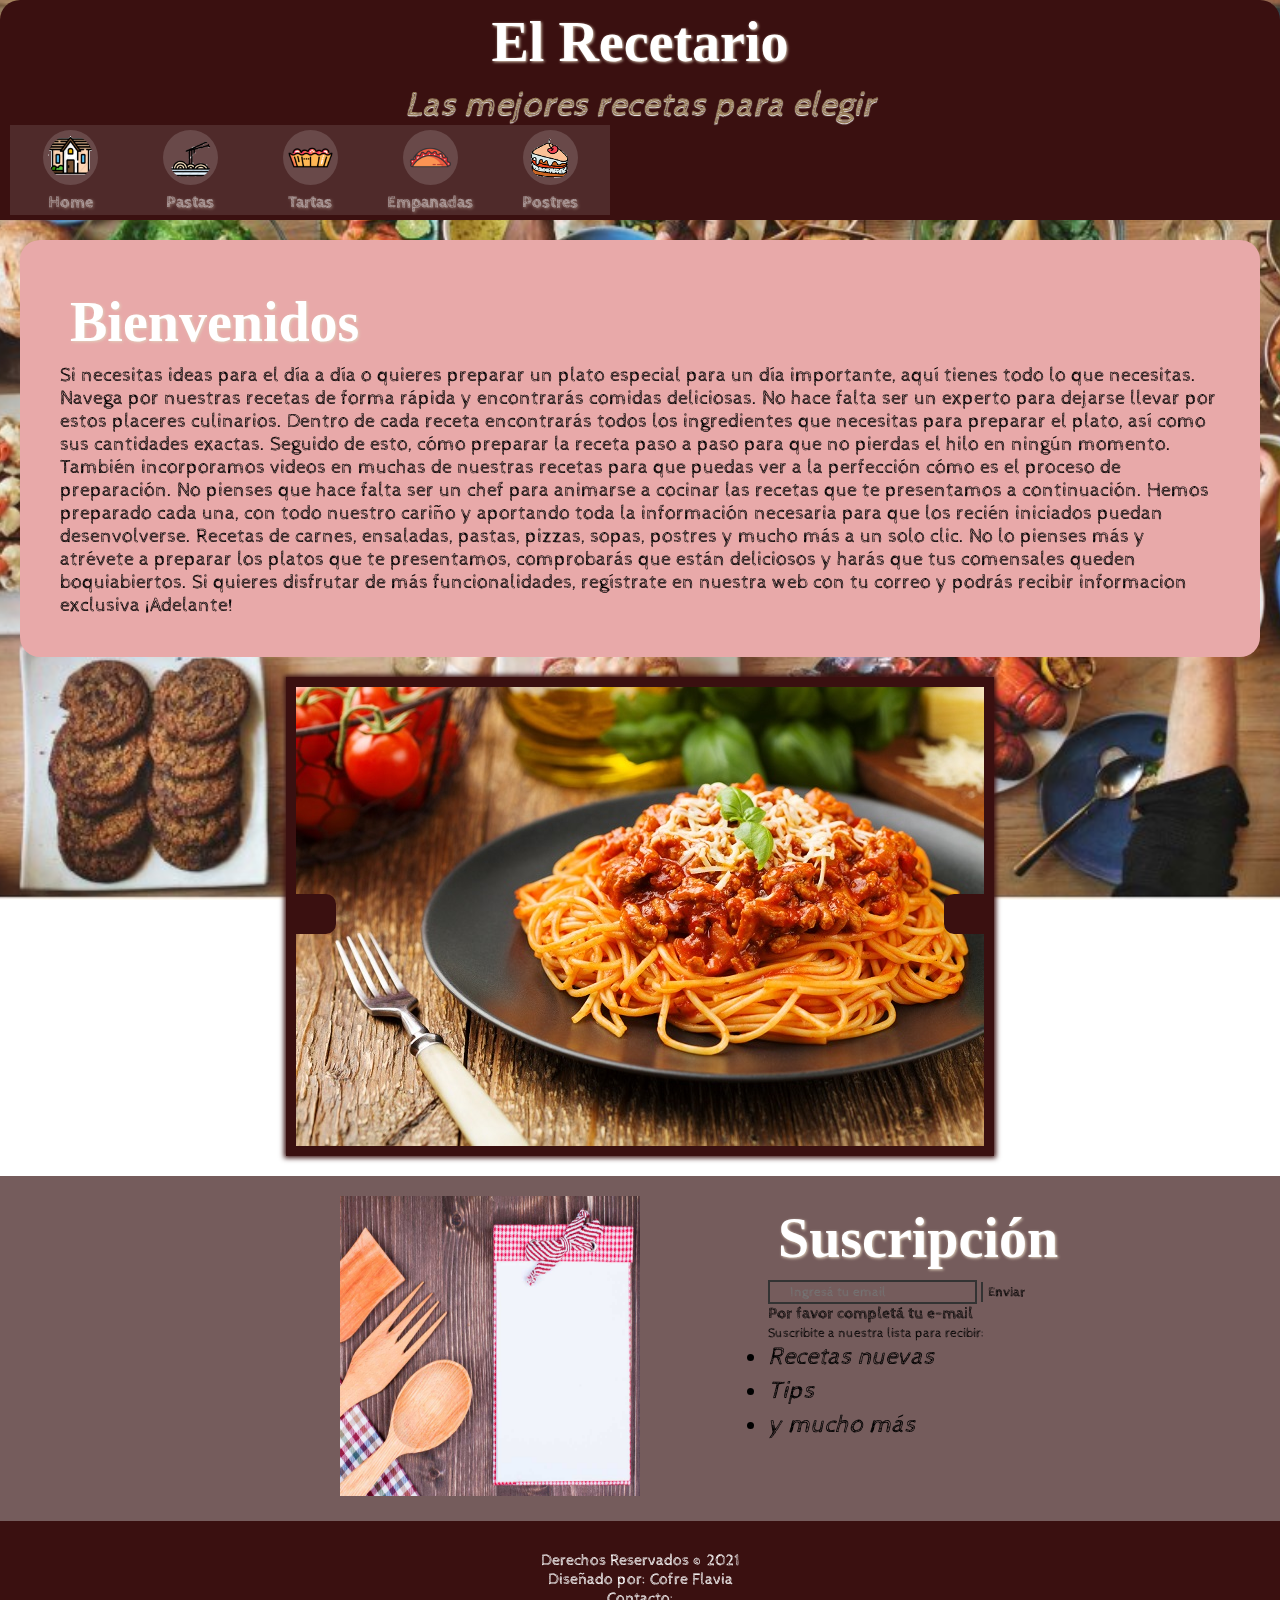
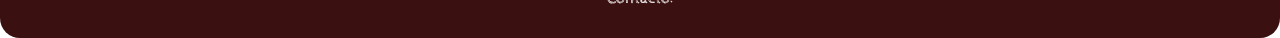
<file: index.html>
<!DOCTYPE html>
<html lang="es-ES">
	<head>
		<!-- La etiqueta /meta/ provee información para el navegador -->
		<meta charset="utf-8">
		
		<!-- Titulo de página -->
		<title>Recetario</title>
			
		<!-- Estilos CSS -->
		<link rel="stylesheet" href="style/estilos.css">
		
		<link rel="icon" href="images/icono.ico">
		
		
		
	
	</head>
	
	<body>
   
		<div class='contenedor_general'> </div>
		
		<header> 
		
			<h1>El Recetario<h1> <span>Las mejores recetas para elegir</span>
			
		
		
			<div class="menu">

				<div class="contenedor" onclick="location.href='index.html'">
					<img class="icon" src="images/home.png">
					<p class="texto">Home</p>
				</div>

				<div class="contenedor" onclick="location.href='pastas.html'">
					<img class="icon" src="images/pasta.png">
					<p class="texto">Pastas</p>
				</div>

				<div class="contenedor" onclick="location.href='tartas.html'">
					<img class="icon" src="images/tarta.png">
					<p class="texto">Tartas</p>
				</div>
				
				<div class="contenedor" onclick="location.href='empanadas.html'">
					<img class="icon" src="images/empanada.png">
					<p class="texto">Empanadas</p>
				</div>

				<div class="contenedor" onclick="location.href='postres.html'">
					<img class="icon" src="images/postre.png">
					<p class="texto">Postres</p>
				</div>
				
				
			</div>
			
			
		</header>
		
		
		<div class="bloque-receta" >
			<div class="texto">
				<p><h2>Bienvenidos</h2>
				Si necesitas ideas para el día a día o quieres preparar un plato especial para un día importante, aquí tienes todo lo que necesitas. Navega por nuestras recetas de forma rápida y encontrarás comidas deliciosas.
				No hace falta ser un experto para dejarse llevar por estos placeres culinarios. Dentro de cada receta encontrarás todos los ingredientes que necesitas para preparar el plato, así como sus cantidades exactas.
				Seguido de esto, cómo preparar la receta paso a paso para que no pierdas el hilo en ningún momento. También incorporamos videos en muchas de nuestras recetas para que puedas ver a la perfección cómo es el proceso de preparación.
				No pienses que hace falta ser un chef para animarse a cocinar las recetas que te presentamos a continuación. Hemos preparado cada una, con todo nuestro cariño y aportando toda la información necesaria para que los recién iniciados puedan desenvolverse.
				Recetas de carnes, ensaladas, pastas, pizzas, sopas, postres y mucho más a un solo clic. No lo pienses más y atrévete a preparar los platos que te presentamos, comprobarás que están deliciosos y harás que tus comensales queden boquiabiertos.
				Si quieres disfrutar de más funcionalidades, regístrate en nuestra web con tu correo y podrás recibir informacion exclusiva ¡Adelante!
				</p>
			</div>
			
			<div class="multi">
				<div id="slider">
					<a href="pasta.html"><img src="images/pasta.jpg"></a>
					
				</div>
				<!-- botones que controlan el slider -->
				<button class="prew fa fa-chevron-left" onclick="prewImage()"></button>
				<button class="next fa fa-chevron-right" onclick="nextImage()"></button>
				
				<script src="js/javascript.js"></script>
			</div>
			
		</div>
		
		
		
		
  
		<div class="bloque-wide">
		
			<div class="izquierdo">
				<img src="images/recetario.png" alt="Recetario en papel con cubiertos">
			</div>
		
			<div class="derecho">
				<h2 class= "formulario">Suscripción</h2>
				
				<form id="formulario" action="html/form.html">
					<!-- La página que realiza la acción sobre el formulario se especifica en el atributo /action/ -->
					<input type="email" name="email" placeholder="Ingresá tu email" >
					<input type="submit" value="Enviar">
					<p class="error"><b>Por favor completá tu e-mail</b></p>
				</form>
				<p class="formulario"><small>Suscribite a nuestra lista para recibir:</small></p>
				
				<ul class="formulario">
					<li>Recetas nuevas</li>
					<li >Tips</li>
					<li>y mucho más</li>
				</ul>
			
			</div>
		</div>
		
		
		
		
		<footer>
			Derechos Reservados &copy; 2021 <br>
			Diseñado por: Cofre Flavia <br>
			Contacto: 
		</footer>
		
		

		
		
		
		
	</body>
</html>
<!--https://fonts.google.com/specimen/Cabin+Sketch?selection.family=Cabin+Sketch ; para otras fuentes https://fonts.google.com/ ; para efectos: https://developers.google.com/fonts/docs/getting_started -->
</file>
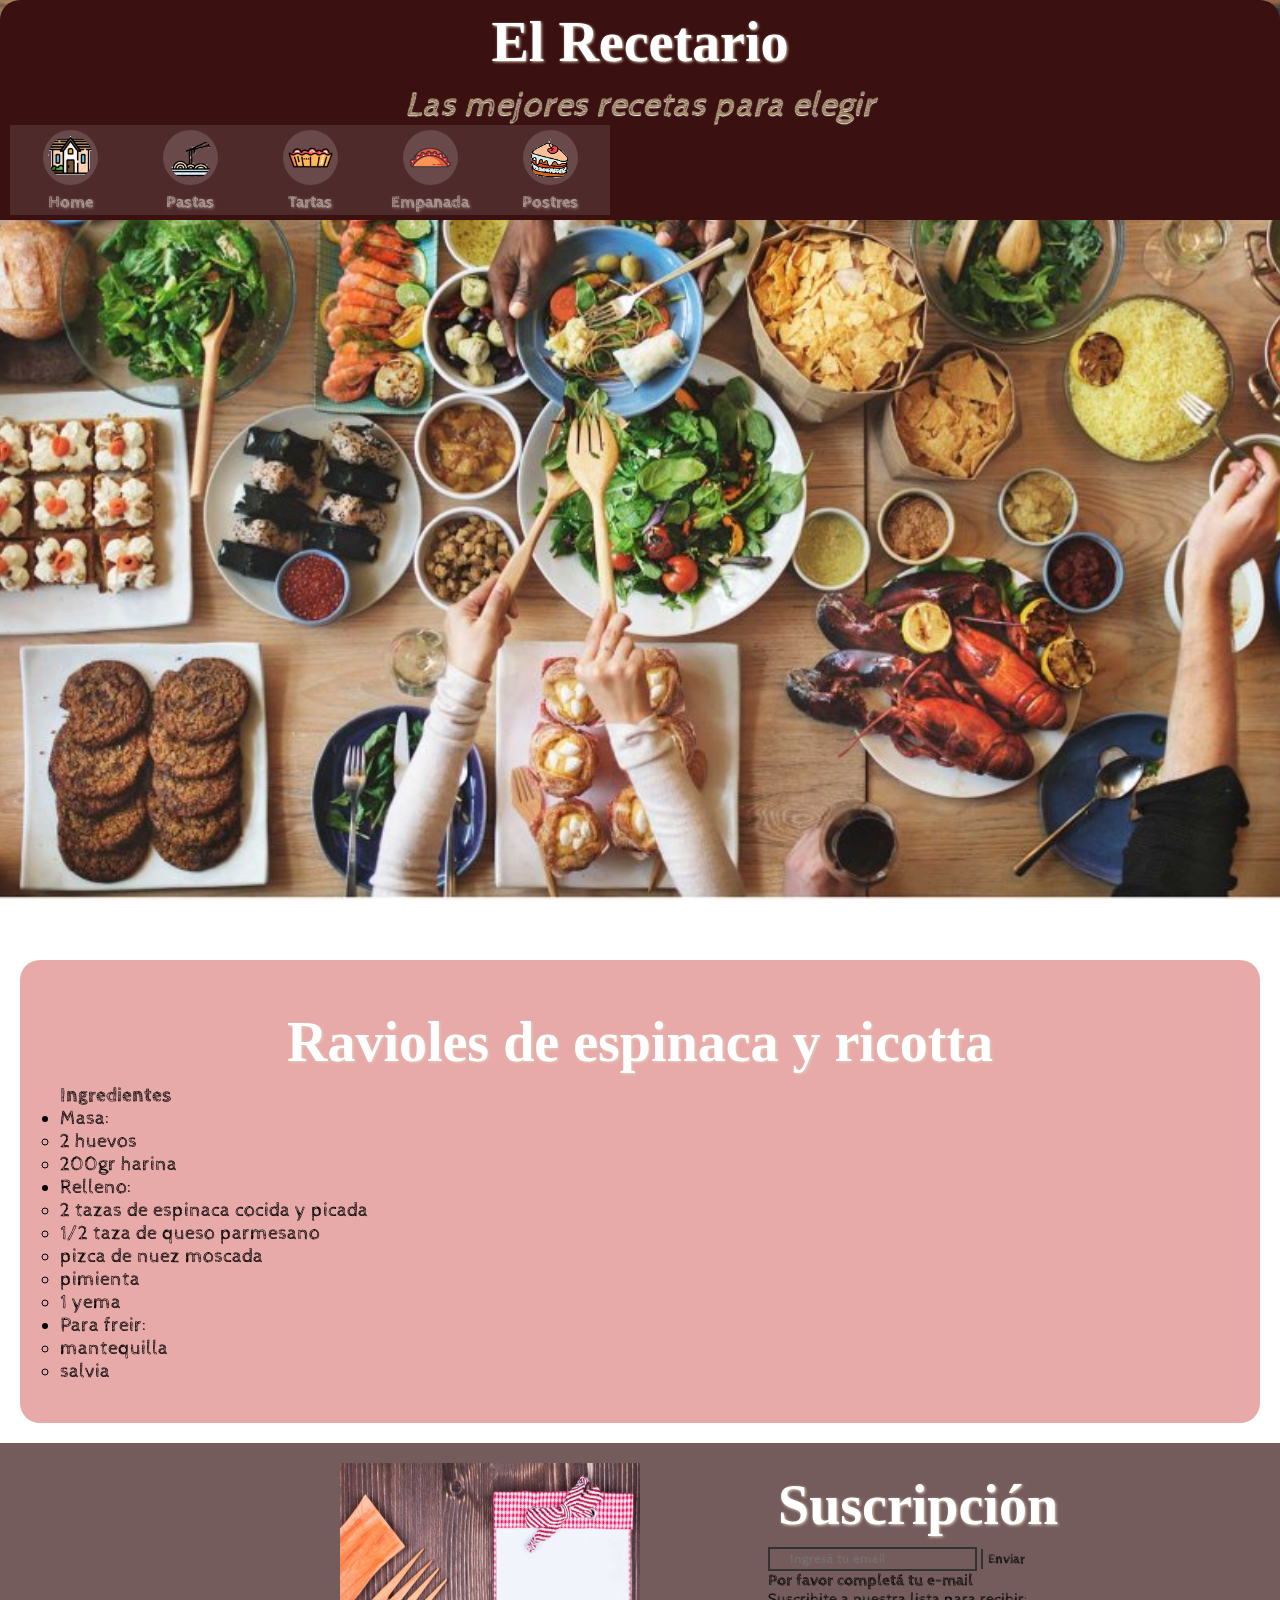
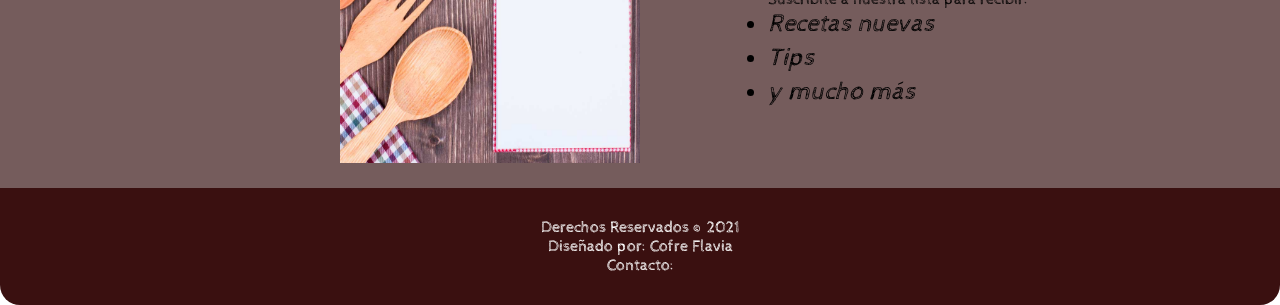
<file: pastas.html>
<!DOCTYPE html>
<html lang="es-ES">
	<head>
		<!-- La etiqueta /meta/ provee información para el navegador -->
		<meta charset="utf-8">
		
		<!-- Titulo de página -->
		<title>Pastas</title>
			
		<!-- Estilos CSS -->
		<link rel="stylesheet" href="style/estilos.css">
		
		<link rel="icon" href="images/icono.ico">
		
		
		
	
	</head>
	
	<body>
   
		<div class='contenedor_general'> </div>
		
		<header> 
		
			<h1>El Recetario<h1> <span>Las mejores recetas para elegir</span>
			
			<div class="menu">

				<div class="contenedor" onclick="location.href='index.html'">
					<img class="icon" src="images/home.png">
					<p class="texto">Home</p>
				</div>

				<div class="contenedor" onclick="location.href='pastas.html'">
					<img class="icon" src="images/pasta.png">
					<p class="texto">Pastas</p>
				</div>

				<div class="contenedor" onclick="location.href='tartas.html'">
					<img class="icon" src="images/tarta.png">
					<p class="texto">Tartas</p>
				</div>
				
				<div class="contenedor" onclick="location.href='empanadas.html'">
					<img class="icon" src="images/empanada.png">
					<p class="texto">Empanada</p>
				</div>

				<div class="contenedor" onclick="location.href='postres.html'">
					<img class="icon" src="images/postre.png">
					<p class="texto">Postres</p>
				</div>
				
				
			</div>
			
		
			
			
		</header>
		
		
		
		<div class="bloque-receta">

			<div class= "video-responsive">
				<iframe src="https://www.youtube.com/embed/2Lea9Yho554" frameborder="0" allow="autoplay; encrypted-media" allowfullscreen></iframe>
			</div>
			
			<div class="texto" >
				<h1>Ravioles de espinaca y ricotta</h1>
				<b>Ingredientes </b>
				<ul>
					<li> Masa:
						<ul>
							<li> 2 huevos
							<li> 200gr harina 
						</ul>
					<li> Relleno:
						<ul>
							<li> 2 tazas de espinaca cocida y picada
							<li> 1/2 taza de queso parmesano
							<li> pizca de nuez moscada
							<li> pimienta
							<li>1 yema
						</ul>
					<li> Para freir:
						<ul>
							<li> mantequilla
							<li> salvia
						</ul>
	 
				</ul>
			
			</div>
		
		</div>	
		
		
		
  
		<div class="bloque-wide">
		
			<div class="izquierdo">
				<!-- El atributo /alt/ muestra el texto que se verá cuando la imagen no se pudo cargar -->
				<img src="images/recetario.png" alt="Recetario en papel con cubiertos">
			</div>
		
			<div class="derecho">
				<h2 class= "formulario">Suscripción</h2>
				
				<form id="formulario" action="html/form.html">
					<!-- La página que realiza la acción sobre el formulario se especifica en el atributo /action/ -->
					<input type="email" name="email" placeholder="Ingresá tu email" >
					<input type="submit" value="Enviar">
					<p class="error"><b>Por favor completá tu e-mail</b></p>
				</form>
				<p class="formulario"><span>Suscribite a nuestra lista para recibir:</span></p>
				
				<ul class="formulario">
					<li>Recetas nuevas</li>
					<li >Tips</li>
					<li>y mucho más</li>
				</ul>
			
			</div>
		</div>
		
		
		
		
		<footer>
			Derechos Reservados &copy; 2021 <br>
			Diseñado por: Cofre Flavia <br>
			Contacto: 
		</footer>
		
		

		
		
		
		
	</body>
</html>
</file>
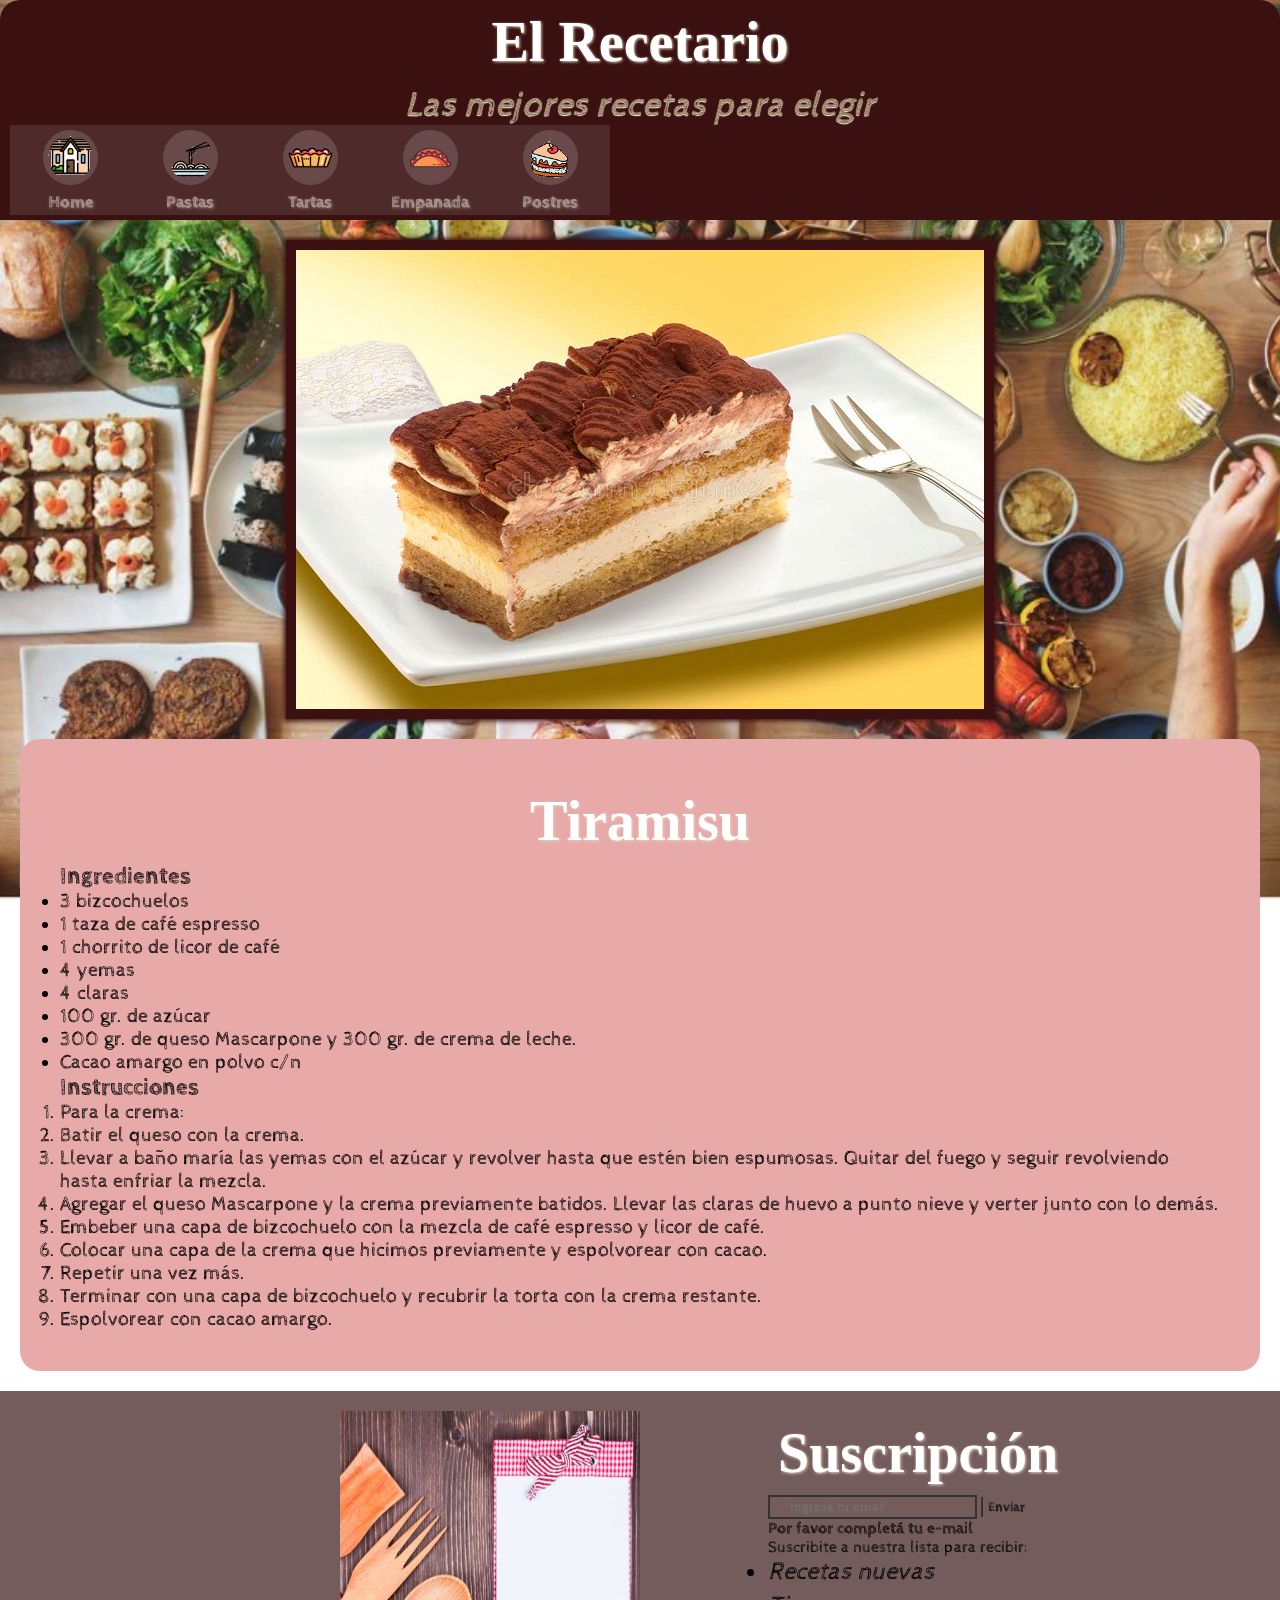
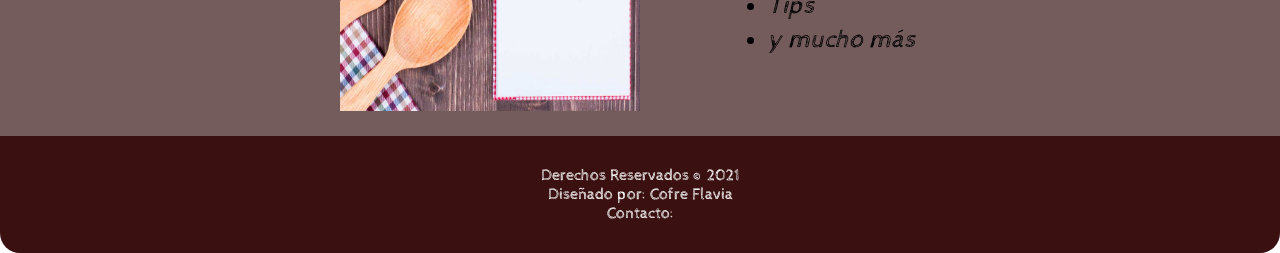
<file: postres.html>
<!DOCTYPE html>
<html lang="es-ES">
	<head>
		<!-- La etiqueta /meta/ provee información para el navegador -->
		<meta charset="utf-8">
		
		<!-- Titulo de página -->
		<title>Postres</title>
			
		<!-- Estilos CSS -->
		<link rel="stylesheet" href="style/estilos.css">
		
		<link rel="icon" href="images/icono.ico">
		
		
		
	
	</head>
	
	<body>
   
		<div class='contenedor_general'> </div>
		
		<header> 
		
			<h1>El Recetario<h1> <span>Las mejores recetas para elegir</span>
			
			<div class="menu">

				<div class="contenedor" onclick="location.href='index.html'">
					<img class="icon" src="images/home.png">
					<p class="texto">Home</p>
				</div>

				<div class="contenedor" onclick="location.href='pastas.html'">
					<img class="icon" src="images/pasta.png">
					<p class="texto">Pastas</p>
				</div>

				<div class="contenedor" onclick="location.href='tartas.html'">
					<img class="icon" src="images/tarta.png">
					<p class="texto">Tartas</p>
				</div>
				
				<div class="contenedor" onclick="location.href='empanadas.html'">
					<img class="icon" src="images/empanada.png">
					<p class="texto">Empanada</p>
				</div>

				<div class="contenedor" onclick="location.href='postres.html'">
					<img class="icon" src="images/postre.png">
					<p class="texto">Postres</p>
				</div>
				
				
			</div>
			
		</header>
		
		<div class="bloque-receta">
		
			<div class="multi">
				<img src= "images/tiramisu.jpg">
			</div>
	
			<div class="texto">
				<h1>Tiramisu</h1>
				<h3><span>Ingredientes</span></h3>
			
				<ul>
					<li><p>3 bizcochuelos</p></li>
					<li><p>1 taza de café espresso</p></li>
					<li><p>1 chorrito de licor de café</p></li>
					<li><p>4 yemas</p></li>
				</ul>
				<ul>
					<li><p >4 claras</p></li>
					<li><p>100 gr. de azúcar</p></li>
					<li><p>300 gr. de queso Mascarpone y 300 gr. de crema de leche.</p></li>
					<li><p>Cacao amargo en polvo c/n</p></li>
				</ul>
					
				<h3><span>Instrucciones</span></h3>
				<ol>
					<li><p>Para la crema:</p></li>
					<li><p>Batir el queso con la crema.</p></li>
					<li><p>Llevar a baño maría las yemas con el azúcar y revolver hasta que estén bien espumosas. Quitar del fuego y seguir revolviendo hasta enfriar la mezcla.</p></li>
					<li><p>Agregar el queso Mascarpone y la crema previamente batidos. Llevar las claras de huevo a punto nieve y verter junto con lo demás.</p></li>
					<li><p>Embeber una capa de bizcochuelo con la mezcla de café espresso y licor de café.</p></li>
					<li><p>Colocar una capa de la crema que hicimos previamente y espolvorear con cacao.</p></li>
					<li><p>Repetir una vez más.</p></li>
					<li><p>Terminar con una capa de bizcochuelo y recubrir la torta con la crema restante.</p></li>
					<li><p>Espolvorear con cacao amargo.</p></li>
				</ol>
			</div>	
		</div>
		
		
		<div class="bloque-wide">
		
				<div class="izquierdo">
					
					<img src="images/recetario.png" alt="Recetario en papel con cubiertos">
				</div>
		
				<div class="derecho">
					<h2 class= "formulario">Suscripción</h2>
					
					<form id="formulario" action="html/form.html">
					
						<input type="email" name="email" placeholder="Ingresá tu email" >
						<input type="submit" value="Enviar">
						<p class="error"><b>Por favor completá tu e-mail</b></p>
					</form>
					<p class="formulario"><span>Suscribite a nuestra lista para recibir:</span></p>
				
					<ul class="formulario">
						<li>Recetas nuevas</li>
						<li >Tips</li>
						<li>y mucho más</li>
					</ul>
			
				</div>
		</div>
		
		
		
		
		<footer>
			Derechos Reservados &copy; 2021 <br>
			Diseñado por: Cofre Flavia <br>
			Contacto: 
		</footer>
		
		

		
		
		
		
	</body>
</html>
</file>
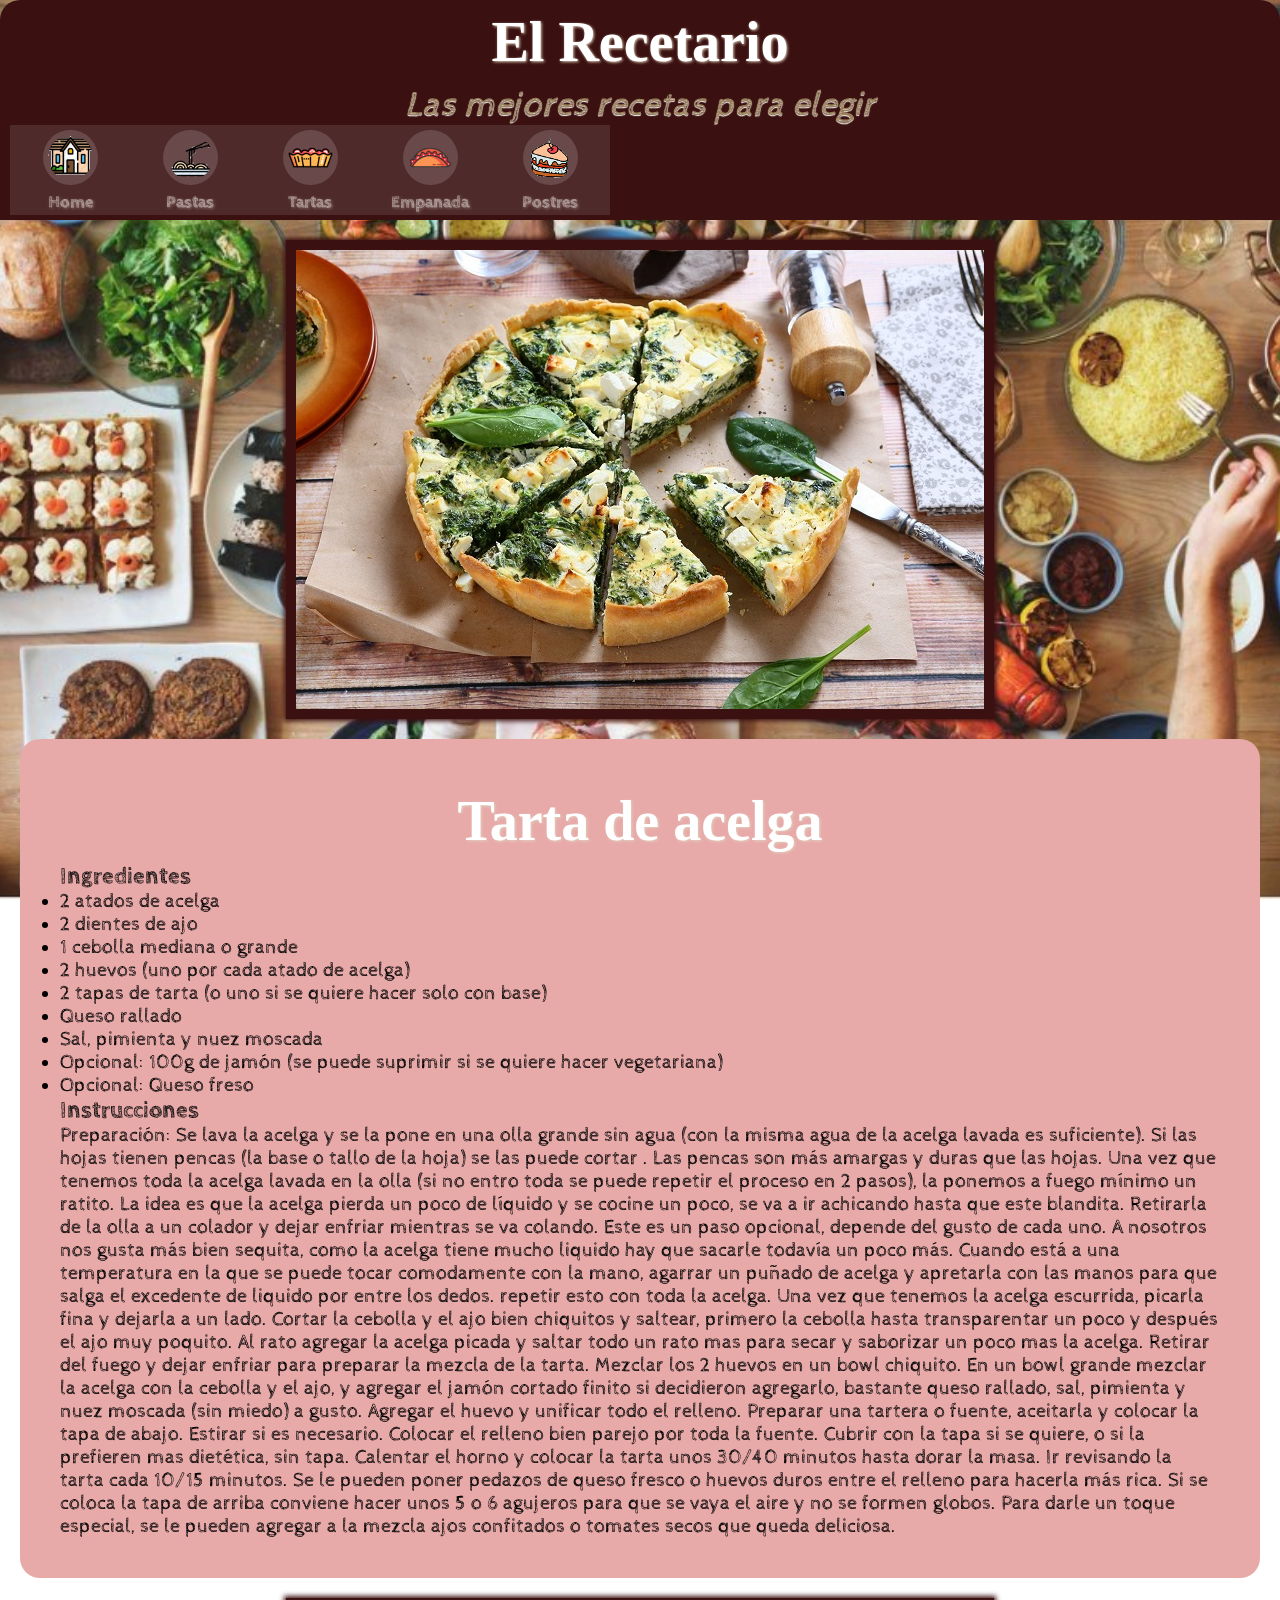
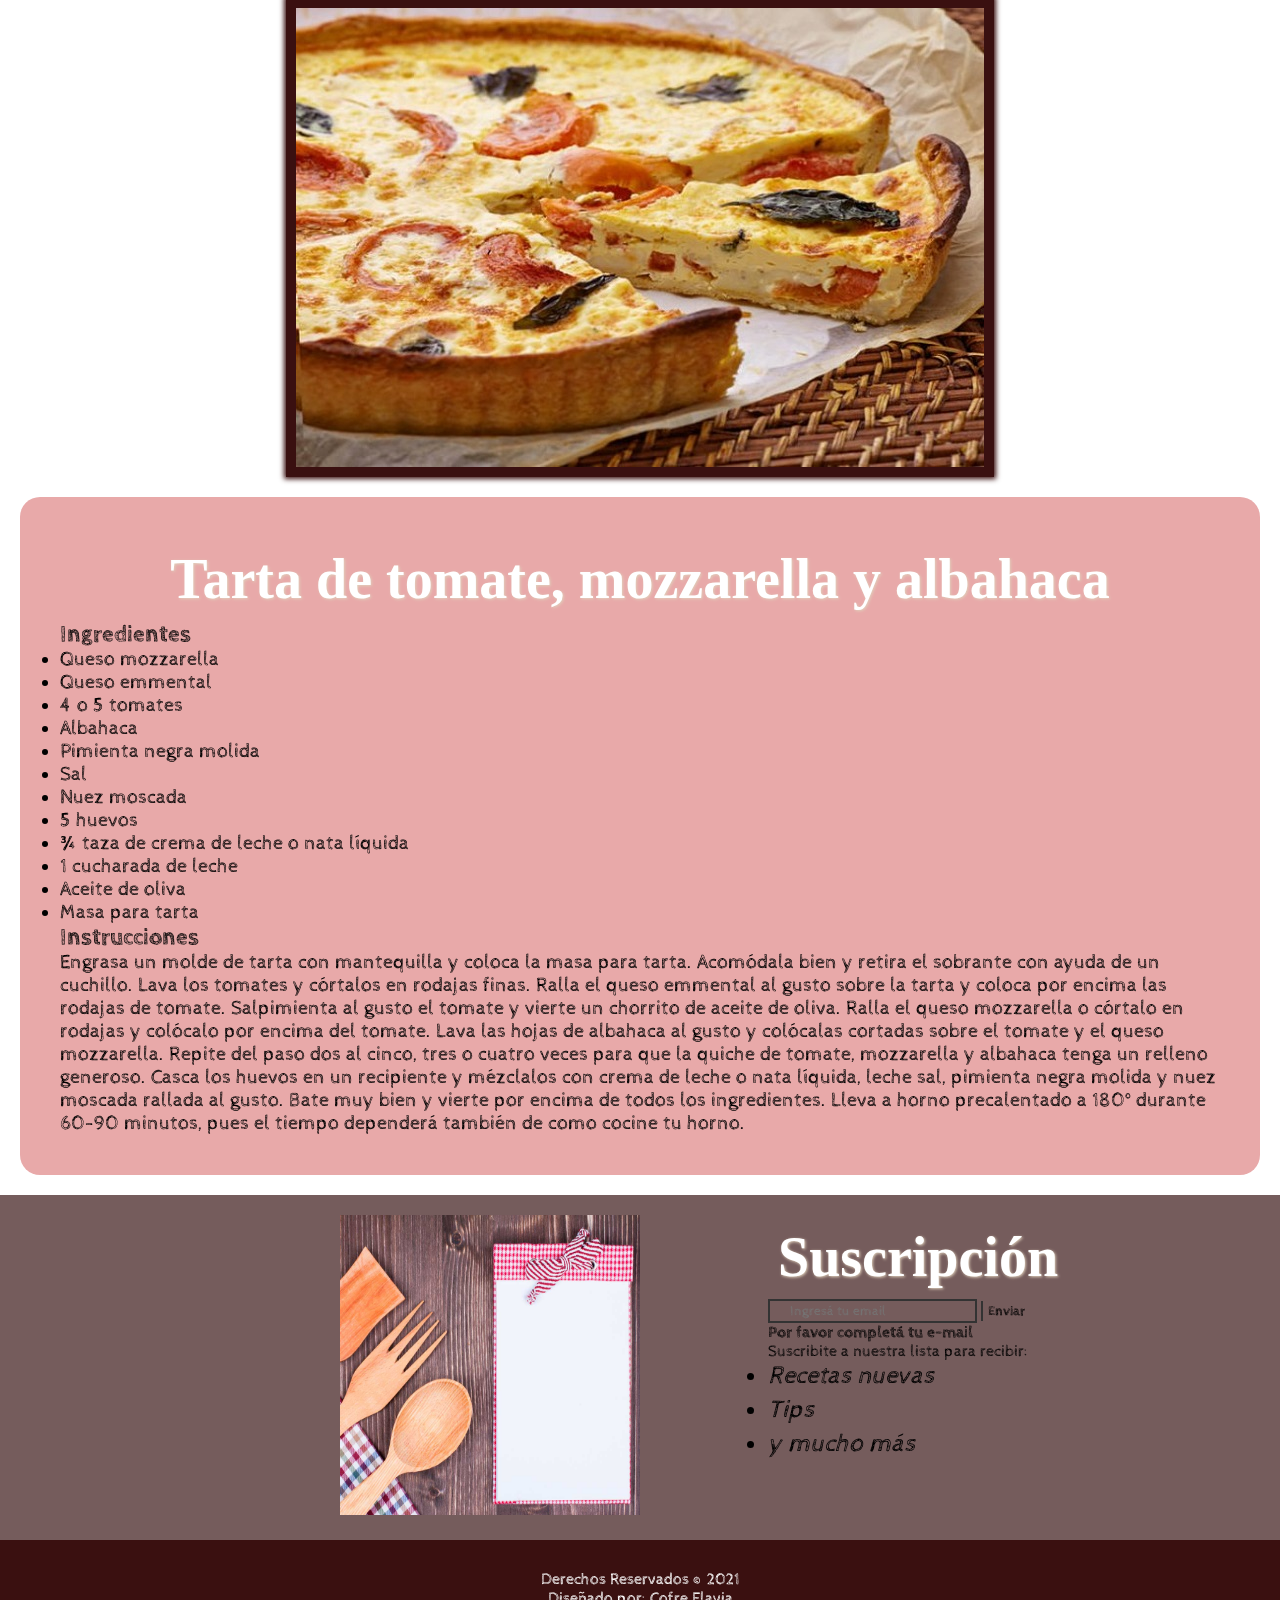
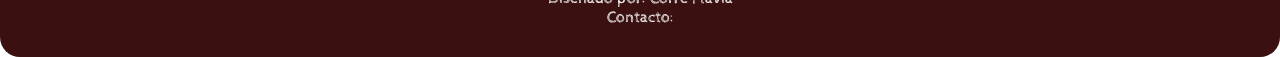
<file: tartas.html>
<!DOCTYPE html>
<html lang="es-ES">
	<head>
		<!-- La etiqueta /meta/ provee información para el navegador -->
		<meta charset="utf-8">
		
		<!-- Titulo de página -->
		<title>Tartas</title>
			
		<!-- Estilos CSS -->
		<link rel="stylesheet" href="style/estilos.css">
		
		<link rel="icon" href="images/icono.ico">
		
		
		
	
	</head>
	
	<body>
   
		<div class='contenedor_general'> </div>
		
		<header> 
		
			<h1>El Recetario<h1> <span>Las mejores recetas para elegir</span>
			
			<div class="menu">

				<div class="contenedor" onclick="location.href='index.html'">
					<img class="icon" src="images/home.png">
					<p class="texto">Home</p>
				</div>

				<div class="contenedor" onclick="location.href='pastas.html'">
					<img class="icon" src="images/pasta.png">
					<p class="texto">Pastas</p>
				</div>

				<div class="contenedor" onclick="location.href='tartas.html'">
					<img class="icon" src="images/tarta.png">
					<p class="texto">Tartas</p>
				</div>
				
				<div class="contenedor" onclick="location.href='empanadas.html'">
					<img class="icon" src="images/empanada.png">
					<p class="texto">Empanada</p>
				</div>

				<div class="contenedor" onclick="location.href='postres.html'">
					<img class="icon" src="images/postre.png">
					<p class="texto">Postres</p>
				</div>
				
				
			</div>
			
		</header>
		
		<div class="bloque-receta">
		
			<div class="multi">
				<img src= "images/tarta.jpg">
			</div>
			
			<div class="texto">
				<h1>Tarta de acelga</h1>
				<h3><span>Ingredientes</span></h3>
			
				<ul>
					<li><p>2 atados de acelga</p></li>
					<li><p>2 dientes de ajo</p></li>
					<li><p>1 cebolla mediana o grande</p></li>
					<li><p>2 huevos (uno por cada atado de acelga)</p></li>
					<li><p>2 tapas de tarta (o uno si se quiere hacer solo con base)</p></li>
					<li><p>Queso rallado</p></li>
					<li><p>Sal, pimienta y nuez moscada</p></li>
					<li><p>Opcional: 100g de jamón (se puede suprimir si se quiere hacer vegetariana)</p></li>
					<li><p>Opcional: Queso freso</p></li>
				</ul>
					
				<h3><span>Instrucciones</span></h3>
				<p>Preparación: 
				Se lava la acelga y se la pone en una olla grande sin agua (con la misma agua de la acelga lavada es suficiente). Si las hojas tienen pencas (la base o tallo de la hoja) se las puede cortar . Las pencas son más amargas y duras que las hojas.
				Una vez que tenemos toda la acelga lavada en la olla (si no entro toda se puede repetir el proceso en 2 pasos), la ponemos a fuego mínimo un ratito. La idea es que la acelga pierda un poco de líquido y se cocine un poco, se va a ir achicando hasta que este blandita. Retirarla de la olla a un colador y dejar enfriar mientras se va colando.
				Este es un paso opcional, depende del gusto de cada uno. A nosotros nos gusta más bien sequita, como la acelga tiene mucho liquido hay que sacarle todavía un poco más. Cuando está a una temperatura en la que se puede tocar comodamente con la mano, agarrar un puñado de acelga y apretarla con las manos para que salga el excedente de liquido por entre los dedos. repetir esto con toda la acelga.
				Una vez que tenemos la acelga escurrida, picarla fina y dejarla a un lado.
				Cortar la cebolla y el ajo bien chiquitos y saltear, primero la cebolla hasta transparentar un poco y después el ajo muy poquito. Al rato agregar la acelga picada y saltar todo un rato mas para secar y saborizar un poco mas la acelga.
				Retirar del fuego y dejar enfriar para preparar la mezcla de la tarta.
				Mezclar los 2 huevos en un bowl chiquito.
				En un bowl grande mezclar la acelga con la cebolla y el ajo, y agregar el jamón cortado finito si decidieron agregarlo, bastante queso rallado, sal, pimienta y nuez moscada (sin miedo) a gusto. Agregar el huevo y unificar todo el relleno.
				Preparar una tartera o fuente, aceitarla y colocar la tapa de abajo. Estirar si es necesario. Colocar el relleno bien parejo por toda la fuente. Cubrir con la tapa si se quiere, o si la prefieren mas dietética, sin tapa.
				Calentar el horno y colocar la tarta unos 30/40 minutos hasta dorar la masa. Ir revisando la tarta cada 10/15 minutos.
				Se le pueden poner pedazos de queso fresco o huevos duros entre el relleno para hacerla más rica. Si se coloca la tapa de arriba conviene hacer unos 5 o 6 agujeros para que se vaya el aire y no se formen globos.
				Para darle un toque especial, se le pueden agregar a la mezcla ajos confitados o tomates secos que queda deliciosa.</p>

			</div>

		</div>
		
		
		<div class="bloque-receta">
		
			<div class="multi">
				<img src= "images/tarta2.jpg">
			</div>
				
				
			<div class="texto">
				<h1>Tarta de tomate, mozzarella y albahaca</h1>
				<h3><span>Ingredientes</span></h3>
			
				<ul>
					<li><p>Queso mozzarella</p></li>
					<li><p>Queso emmental</p></li>
					<li><p>4 o 5 tomates</p></li>
					<li><p>Albahaca</p></li>
					<li><p>Pimienta negra molida</p></li>
					<li><p>Sal</p></li>
					<li><p>Nuez moscada</p></li>
					<li><p>5 huevos</p></li>
					<li><p>¾ taza de crema de leche o nata líquida</p></li>
					<li><p>1 cucharada de leche</p></li>
					<li><p>Aceite de oliva</p></li>
					<li><p>Masa para tarta</p></li>
				</ul>
					
				<h3><span>Instrucciones</span></h3>
				<p> 
					Engrasa un molde de tarta con mantequilla y coloca la masa para tarta. Acomódala bien y retira el sobrante con ayuda de un cuchillo.
					Lava los tomates y córtalos en rodajas finas.
					Ralla el queso emmental al gusto sobre la tarta y coloca por encima las rodajas de tomate. Salpimienta al gusto el tomate y vierte un chorrito de aceite de oliva.
					Ralla el queso mozzarella o córtalo en rodajas y colócalo por encima del tomate.
					Lava las hojas de albahaca al gusto y colócalas cortadas sobre el tomate y el queso mozzarella. Repite del paso dos al cinco, tres o cuatro veces para que la quiche de tomate, mozzarella y albahaca tenga un relleno generoso.
					Casca los huevos en un recipiente y mézclalos con crema de leche o nata líquida, leche sal, pimienta negra molida y nuez moscada rallada al gusto. Bate muy bien y vierte por encima de todos los ingredientes.
					Lleva a horno precalentado a 180° durante 60-90 minutos, pues el tiempo dependerá también de como cocine tu horno.
				</p>

			</div>

		</div>
		
		
  
		<div class="bloque-wide">
		
			<div class="izquierdo">
				<!-- El atributo /alt/ muestra el texto que se verá cuando la imagen no se pudo cargar -->
				<img src="images/recetario.png" alt="Recetario en papel con cubiertos">
			</div>
		
			<div class="derecho">
				<h2 class= "formulario">Suscripción</h2>	
				<form id="formulario" action="html/form.html">
					<!-- La página que realiza la acción sobre el formulario se especifica en el atributo /action/ -->
					<input type="email" name="email" placeholder="Ingresá tu email" >
					<input type="submit" value="Enviar">
					<p class="error"><b>Por favor completá tu e-mail</b></p>
					</form>
				<p class="formulario"><span>Suscribite a nuestra lista para recibir:</span></p>
				
				<ul class="formulario">
					<li>Recetas nuevas</li>
					<li >Tips</li>
					<li>y mucho más</li>
				</ul>
			
			</div>
		</div>
		
		
		
		
		<footer>
			Derechos Reservados &copy; 2021 <br>
			Diseñado por: Cofre Flavia <br>
			Contacto: 
		</footer>
		
		

		
		
		
		
	</body>
</html>
</file>
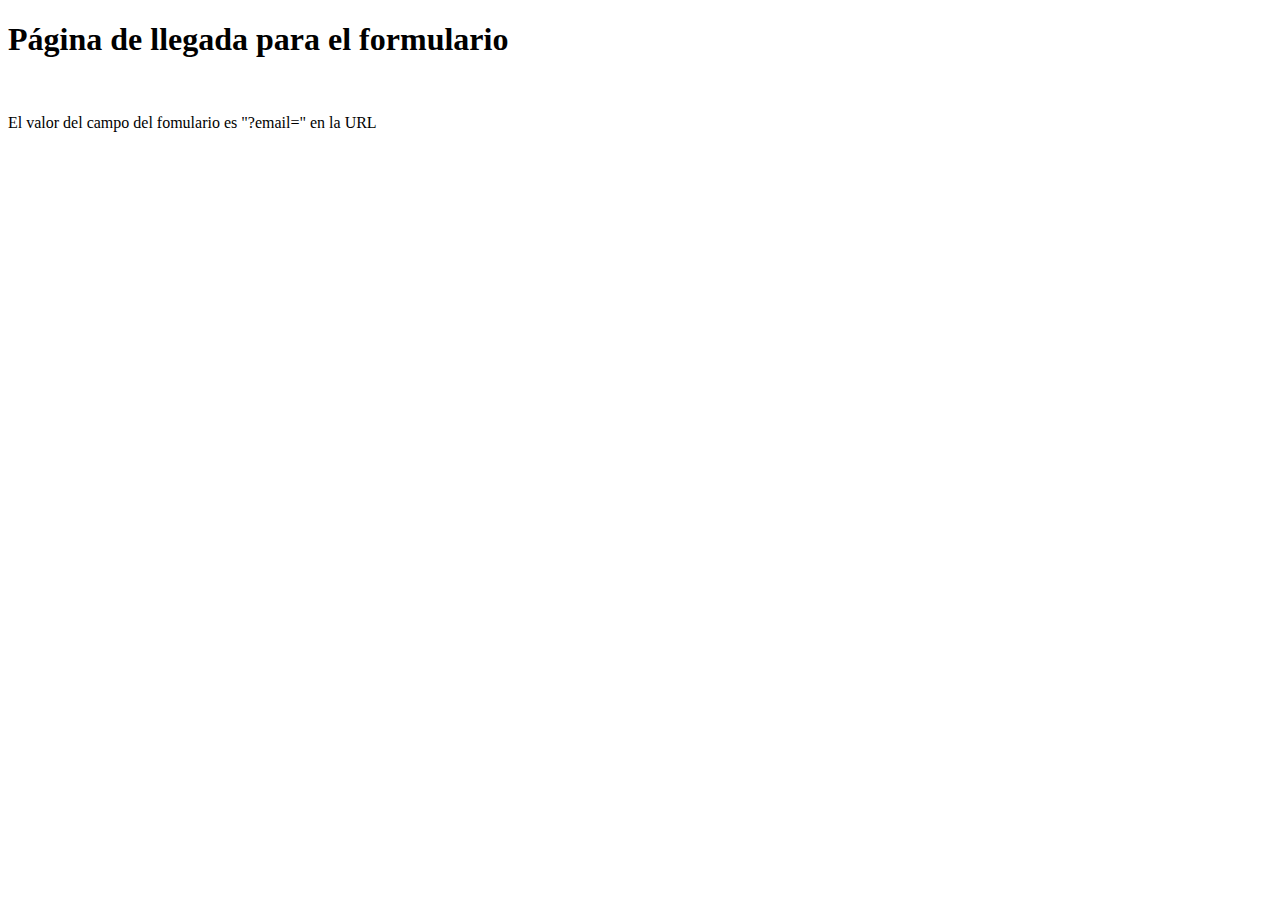
<file: html/form.html>
<!-- HTML 5 -->
<!DOCTYPE html>
<html lang="es-AR">
<head>
<meta http-equiv="Content-Type" content="text/html; charset=utf-8">
<h1>Página de llegada para el formulario</h1>
<br>
<p>El valor del campo del fomulario es "?email=" en la URL</p>

</head>
</body>
</html>
</file>
<file: style/estilos.css>
@import url(https://fonts.googleapis.com/css?family=Cabin+Sketch);
/*<https://fonts.google.com/specimen/Cabin+Sketch?selection.family=Cabin+Sketch
 *para otras fuentes https://fonts.google.com/
  para efectos: https://developers.google.com/fonts/docs/getting_started*/
*{
	margin:0 0;
	padding:0;
	font-family:'Cabin Sketch', cursive;
	
	
}


.contenedor_general{
	background-image:url(../images/comidaFondo1.jpg);
	background-size:cover; /*hace que se adapte al tamaño del navegador si lo expandimos, fuera de eso sino quedan 4 imagenes*/
	background-position:center 0px;
	background-repeat:no-repeat;

	z-index:-1;
	width:100%;
	height:100%;
	top:0px;
	left:0px;
	position:fixed;
}

header{
    width:100%;
	height:220px;
	overflow:hidden;
	background-color:rgb(58, 16, 16);
	box-sizing: border-box;
	border-radius: 20px 20px 0 0;
	
}
.menu{
	background-color:transparent;
	width:100%;
	min-height:100px;
}

footer{
	
	background-color:rgb(58, 16, 16);
	color:#fff;
	text-align:center;
	box-sizing: border-box;
	border-radius: 0 0 20px 20px;
	padding: 30px;
	
}



h1  {
	margin: 10px 10px 10px 10px;
	font-size: 56px;
	color: #fff;
	font-family: "Volkhov", serif;
	text-align: center;
	font-weight: 700;
	text-shadow: 1px 1px 3px #e0d1bc;
}




h1 span {
	font-size: 35px;
	display: block;
	font-style: italic;
	color: #997f5a;
	font-weight: 400;
	text-shadow: 0px 1px 1px #fff;
}


h2  {
	margin: 10px 10px 10px 10px;
	font-size: 56px;
	color: #fff;
	font-family: "Volkhov", serif;
	text-align: left;
	font-weight: 700;
	text-shadow: 1px 1px 3px #e0d1bc;
}


/*p {
	font-family: "Helvetica Neue", "Helvetica", Helvetica, Arial, sans-serif;
}*/

p.pasos {
	background-color:rgb(142, 50, 96);
	color:#fff;
	text-align:center;
	
	padding: 30px;
}














/*----------------Menu---------------*/

div.contenedor{
	width: 120px;
	height: 90px;
	float:left;
	-webkit-transition: height .4s;
	background-color: rgb(255, 255, 255, 0.11);

}


img.icon{
	display: block;
	margin:5px auto;
	background-color: rgba(255,255,255,.15);
	width:45px;
	padding:5px;
	-webkit-border-radius: 50%;
	-webkit-box-shadow: 0px 0px 0px 30px rgba(255,255,255,0);
	-webkit-transition:box-shadow .4s;
}

p.texto{
	font-size: .3em;
	color:white;
	text-align: center;
	padding-top:0px;
	opacity: .6;
	margin-top:7px;
	-webkit-transition: padding-top .4s;
}

form#formulario{
	font-size:15
}

div.contenedor:hover{
	height:100px;
}

div.contenedor:hover p.texto{
	padding-top: 5px;
	opacity: 1;
}
div.contenedor:hover img.icon{
	-webkit-box-shadow:0px 0px 0px 0px rgba(255,255,255,.6);

	
}

	
	

/* ------------------bloque texto y slider------------- */


/* --------------texto ------------- */
.bloque-receta .texto{
	
    margin: 20px;
    padding: 40px;
	background-color: rgb(232, 169, 169);
	font-style: serif;
	font-size: 20px;
	box-sizing: border-box;
	border-radius: 20px 20px 20px 20px;
}

/*-------------Slider----------------*/
.bloque-receta .multi{
	width: 688px;
	height: 459px;
	margin: 20px auto;
	position: relative;
	border: 10px solid rgb(58, 16, 16);
	box-shadow: 0px 0px 5px 2px rgb(58, 16, 16);

}

button{
 	padding: 20px;
 	border: none;
	background: rgb(58, 16, 16);
 	font-size: 30px;
	color: white;
 	position: absolute;
 	top:45%;
 	cursor: pointer;
	
 }
.next{
    border-radius: 10px 0px 0px 10px;
    margin-left: 648px;
}
.prew{
	border-radius: 0px 10px 10px 0px;
}






/*------------video---------------*/

.video-responsive{
    overflow:hidden;
    padding-bottom:56.25%;
    position:relative;
    
}
.video-responsive iframe{
    left:0;
    top:0;
    height:100%;
    width:100%;
    position:absolute;
}





/* ------------------Formulario------------- */
.bloque-wide {
	background-color: rgb(117, 92, 92);
	display: table;
	padding: 20px 0;
	width: 100%;
	
}
.bloque-wide .izquierdo {
	float: left;
    text-align: right;
	width: 50%;
}
.bloque-wide .izquierdo img{
	width: 300px ;
	height: 300px;
}

.bloque-wide .derecho {
	float: right;
	width: 40%;
	padding-left: 40px;
	text-align: left;
}
.bloque-wide .derecho ul li {
	font-size: 25px;
	margin-bottom: 5px;
	font-style: italic;
}

.bloque-wide input {
	background: none;
	border: none;
	height: 20px;
}
.bloque-wide input[type=submit] {
	border-left: 2px solid #333;
	box-shadow: none;
	cursor: pointer;
	font-weight: bold;
	width: 50px;
}
.bloque-wide input[type=submit]:hover {
	text-decoration: underline;
}
.bloque-wide input[type=email] {
	border: 2px solid #333;
	text-indent: 20px;
	width: 40%;
}
</file>
